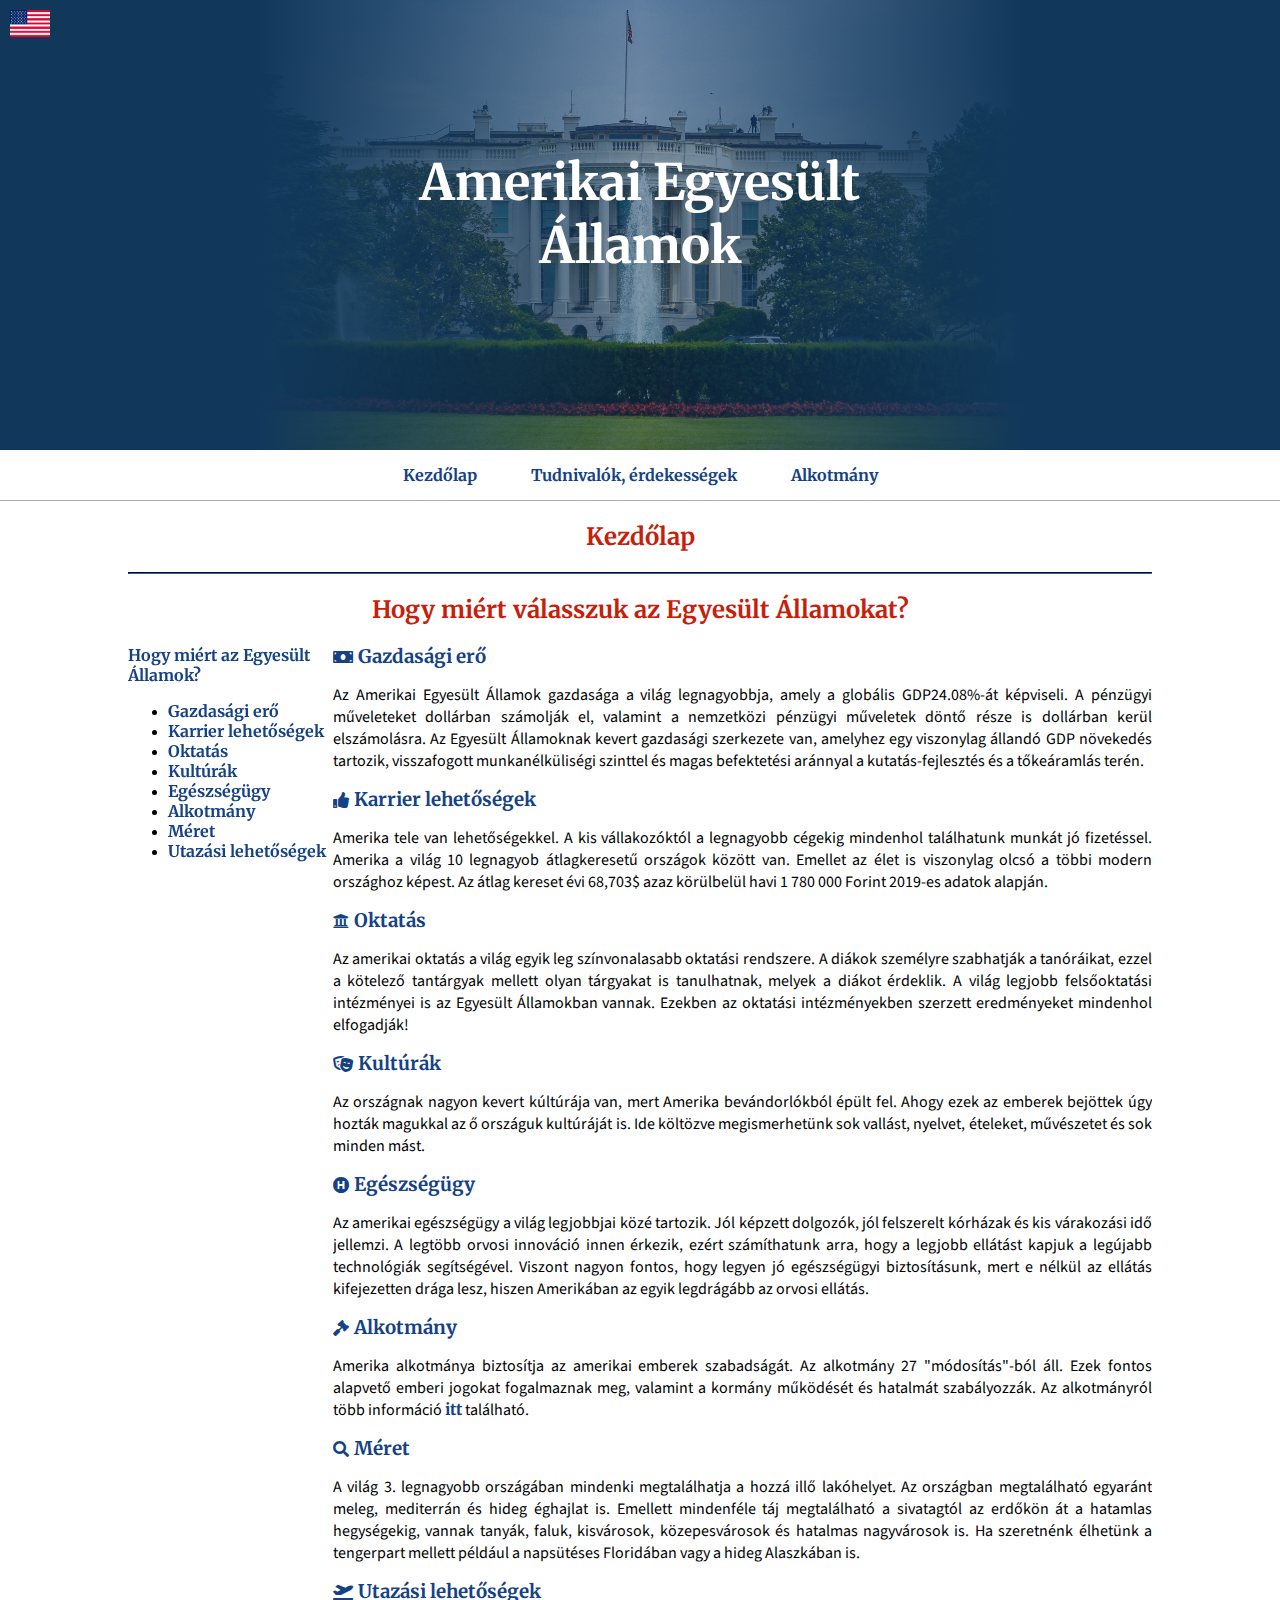
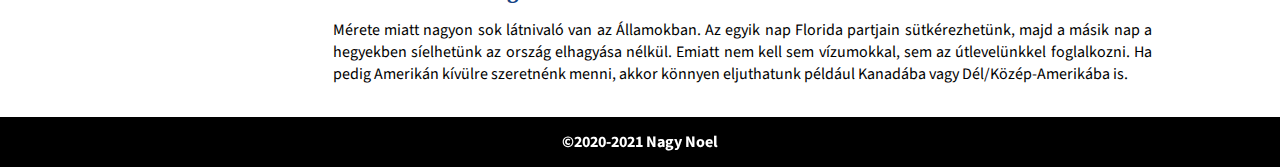
<file: index.html>
<!DOCTYPE html>
<html lang="hu">
<head>
    <meta charset="UTF-8">
    <meta name="viewport" content="width=device-width, initial-scale=1.0">
    <title>USA</title>
    <link rel="stylesheet" href="./fontawesome/css/all.css">
    <link rel="stylesheet" href="style.css">
    <link rel="stylesheet" href="css/home.css">
    <script src="main.js"></script>
</head>
<body>
    <a id="btt" href="#header">&#10240</a>
    <div id="respnav" class="respnav">
        <a href="javascript:void(0)" class="closebtn" onclick="closeNav()">&times;</a>
        <a href="index.html">Kezdőlap</a>
        <a href="erdekessegek.html">Tudnivalók, érdekességek</a>
        <a href="alkotmany.html">Alkotmány</a>
    </div>
    <div id="header" class="header">
        <div class="img_cont">
            <img id="flag" class="flag" src="img/flag.jpg" alt="Amerikai zászló" width="40">
            <img class="header_img" src="img/header.jpg" alt="Fehérház">
            <div class="overlay"></div>
            <h1 class="page_title">Amerikai Egyesült Államok</h1>
        </div>
    </div>
    <span class="openMenu" style="font-size:30px;cursor:pointer" onclick="openNav()">&#9776;</span>
    <nav class="top_nav">
        <ul>
            <li><a href="index.html">Kezdőlap</a></li>
            <li><a href="erdekessegek.html">Tudnivalók, érdekességek</a></li>
            <li><a href="alkotmany.html">Alkotmány</a></li>
        </ul>
    </nav>
    <div class="content">
        <h2>Kezdőlap</h2>
        <hr>
        <h2>Hogy miért válasszuk az Egyesült Államokat?</h2>
        <div class="reasons">
            <div class="sidebar">
                <p>Hogy miért az Egyesült Államok?</p>
                <ul>
                    <li><a href="#gazdasag">Gazdasági erő</a></li>
                    <li><a href="#karrier">Karrier lehetőségek</a></li>
                    <li><a href="#oktatas">Oktatás</a></li>
                    <li><a href="#kulturak">Kultúrák</a></li>
                    <li><a href="#egeszsegugy">Egészségügy</a></li>
                    <li><a href="#alkotmany">Alkotmány</a></li>
                    <li><a href="#meret">Méret</a></li>
                    <li><a href="#utazas">Utazási lehetőségek</a></li>
                </ul>
            </div>
            <div class="why_cont">
                <div class="why_item" id="gazdasag">
                    <div class="why_head">
                        <i class="fas fa-money-bill"></i><h3>Gazdasági erő</h3>
                    </div>
                    <div class="why_content">
                        <p>
                            Az Amerikai Egyesült Államok gazdasága a világ legnagyobbja, amely a globális GDP24.08%-át
                            képviseli. A pénzügyi műveleteket dollárban számolják el, valamint a nemzetközi pénzügyi
                            műveletek döntő része is dollárban kerül elszámolásra. Az Egyesült Államoknak kevert
                            gazdasági szerkezete van, amelyhez egy viszonylag állandó GDP növekedés tartozik,
                            visszafogott munkanélküliségi szinttel és magas befektetési aránnyal a kutatás-fejlesztés
                            és a tőkeáramlás terén.
                        </p>
                    </div>
                </div>
                <div class="why_item" id="karrier">
                    <div class="why_head">
                        <i class="fas fa-thumbs-up"></i><h3>Karrier lehetőségek</h3>
                    </div>
                    <div class="why_content">
                        <p>
                            Amerika tele van lehetőségekkel. A kis vállakozóktól a legnagyobb cégekig mindenhol
                            találhatunk munkát jó fizetéssel. Amerika a világ 10 legnagyob átlagkeresetű
                            országok között van. Emellet az élet is viszonylag olcsó a többi modern országhoz
                            képest. Az átlag kereset évi 68,703$ azaz körülbelül havi 1 780 000 Forint 2019-es adatok
                            alapján.
                        </p>
                    </div>
                </div>
                <div class="why_item" id="oktatas">
                    <div class="why_head">
                        <i class="fas fa-university"></i><h3>Oktatás</h3>
                    </div>
                    <div class="why_content">
                        <p>
                            Az amerikai oktatás a világ egyik leg színvonalasabb oktatási rendszere. A diákok személyre
                            szabhatják a tanóráikat, ezzel a kötelező tantárgyak mellett olyan tárgyakat is tanulhatnak,
                            melyek a diákot érdeklik. A világ legjobb felsőoktatási intézményei is az Egyesült Államokban
                            vannak. Ezekben az oktatási intézményekben szerzett eredményeket mindenhol elfogadják!
                        </p>
                    </div>
                </div>
                <div class="why_item" id="kulturak">
                    <div class="why_head">
                        <i class="fas fa-theater-masks"></i><h3>Kultúrák</h3>
                    </div>
                    <div class="why_content">
                        <p>
                            Az országnak nagyon kevert kúltúrája van, mert Amerika bevándorlókból épült fel. Ahogy ezek
                            az emberek bejöttek úgy hozták magukkal az ő országuk kultúráját is. Ide költözve
                            megismerhetünk sok vallást, nyelvet, ételeket, művészetet és sok minden mást.
                        </p>
                    </div>
                </div>
                <div class="why_item" id="egeszsegugy">
                    <div class="why_head">
                        <i class="fas fa-hospital-symbol"></i><h3>Egészségügy</h3>
                    </div>
                    <div class="why_content">
                        <p>
                            Az amerikai egészségügy a világ legjobbjai közé tartozik. Jól képzett dolgozók, jól felszerelt
                            kórházak és kis várakozási idő jellemzi. A legtöbb orvosi innováció innen érkezik, ezért
                            számíthatunk arra, hogy a legjobb ellátást kapjuk a legújabb technológiák segítségével.
                            Viszont nagyon fontos, hogy legyen jó egészségügyi biztosításunk, mert e nélkül az ellátás
                            kifejezetten drága lesz, hiszen Amerikában az egyik legdrágább az orvosi ellátás.
                        </p>
                    </div>
                </div>
                <div class="why_item" id="alkotmany">
                    <div class="why_head">
                        <i class="fas fa-gavel"></i><h3>Alkotmány</h3>
                    </div>
                    <div class="why_content">
                        <p>
                            Amerika alkotmánya biztosítja az amerikai emberek szabadságát. Az alkotmány 27 
                            "módosítás"-ból áll. Ezek fontos alapvető emberi jogokat fogalmaznak meg, valamint a
                            kormány működését és hatalmát szabályozzák. Az alkotmányról több információ <a href="alkotmany.html">itt</a> található.
                        </p>
                    </div>
                </div>
                <div class="why_item" id="meret">
                    <div class="why_head">
                        <i class="fas fa-search"></i><h3>Méret</h3>
                    </div>
                    <div class="why_content">
                        <p>
                            A világ 3. legnagyobb országában mindenki megtalálhatja a hozzá illő lakóhelyet. Az országban
                            megtalálható egyaránt meleg, mediterrán és hideg éghajlat is. Emellett mindenféle táj
                            megtalálható a sivatagtól az erdőkön át a hatamlas hegységekig, vannak tanyák, faluk,
                            kisvárosok, közepesvárosok és hatalmas nagyvárosok is. Ha szeretnénk élhetünk a tengerpart
                            mellett például a napsütéses Floridában vagy a hideg Alaszkában is.
                        </p>
                    </div>
                </div>
                <div class="why_item" id="utazas">
                    <div class="why_head">
                        <i class="fas fa-plane-departure"></i><h3>Utazási lehetőségek</h3>
                    </div>
                    <div class="why_content">
                        <p>
                            Mérete miatt nagyon sok látnivaló van az Államokban. Az egyik nap Florida partjain
                            sütkérezhetünk, majd a másik nap a hegyekben síelhetünk az ország elhagyása nélkül. Emiatt
                            nem kell sem vízumokkal, sem az útlevelünkkel foglalkozni. Ha pedig Amerikán kívülre
                            szeretnénk menni, akkor könnyen eljuthatunk például Kanadába vagy Dél/Közép-Amerikába is.
                        </p>
                    </div>
                </div>
            </div>
        </div>
    </div>
    <div class="footer">
        <p>&copy;2020-2021 Nagy Noel</p>
    </div>
</body>
</html>
</file>
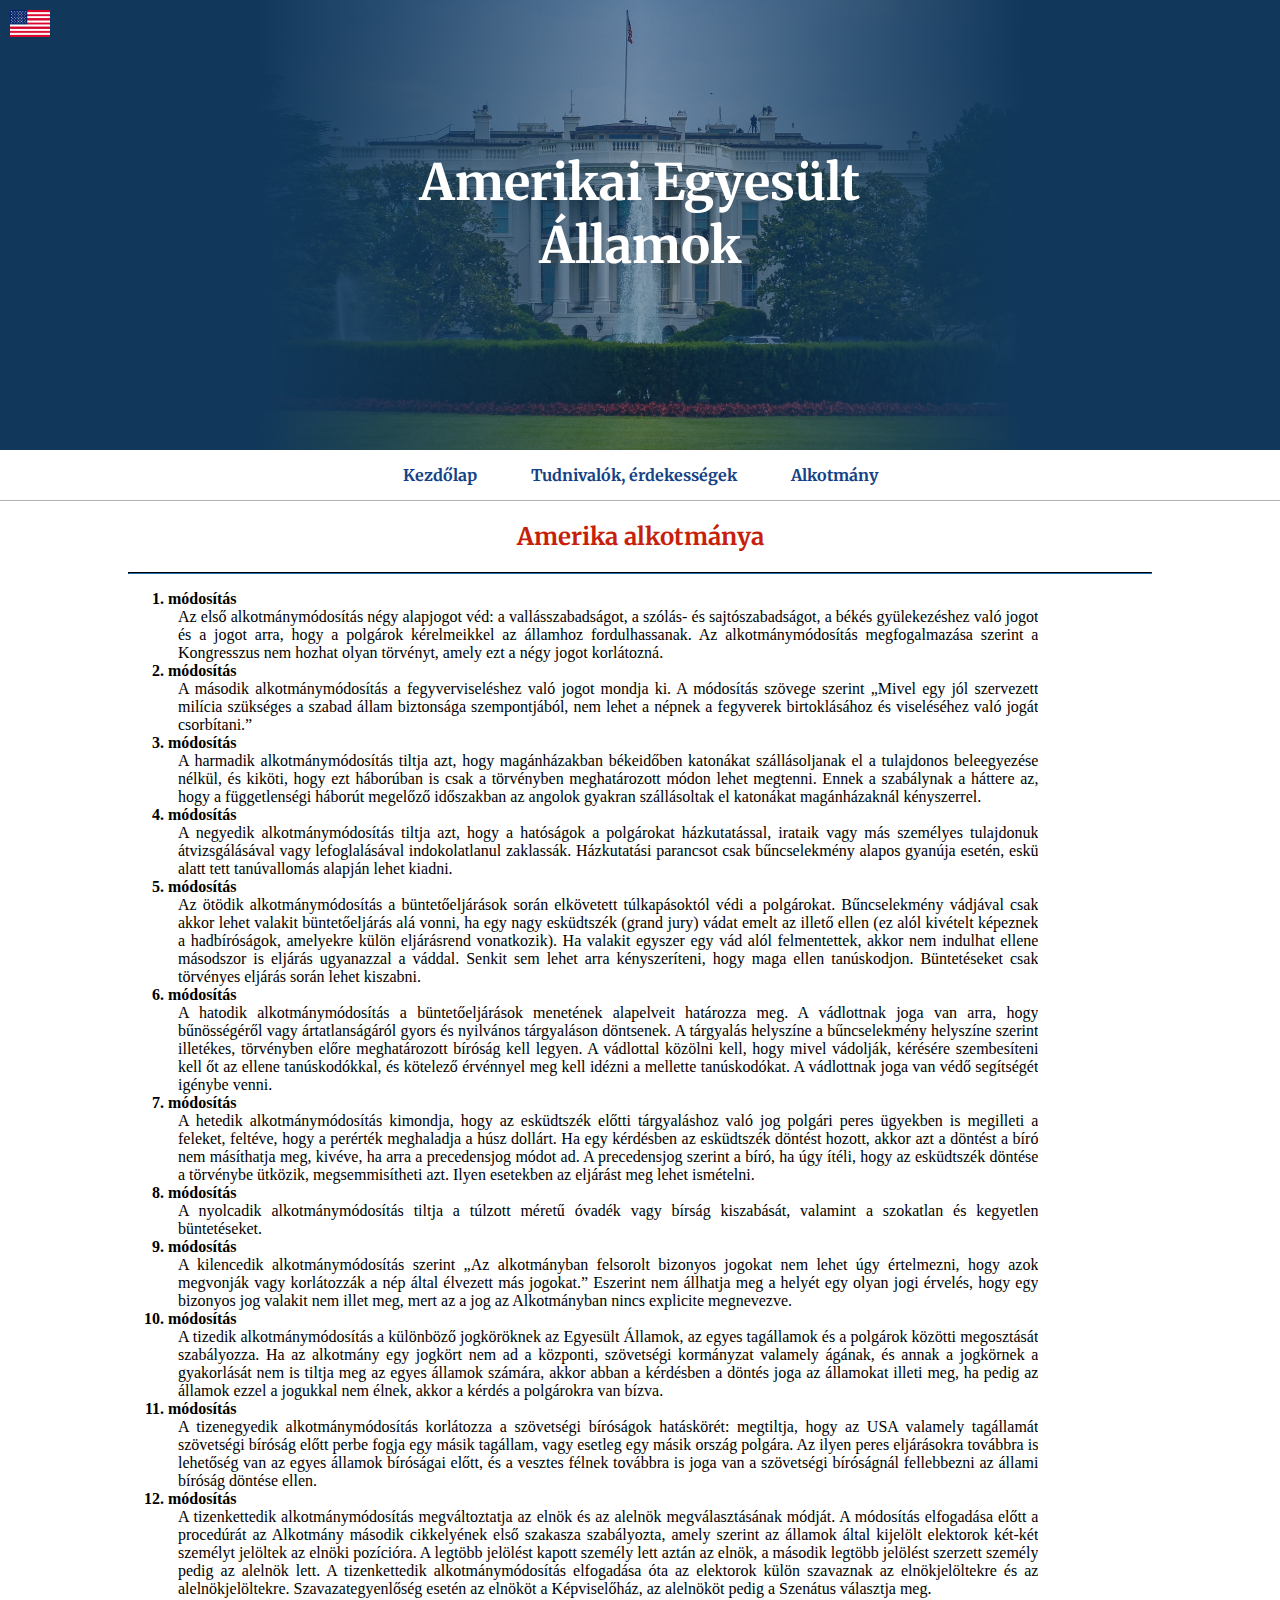
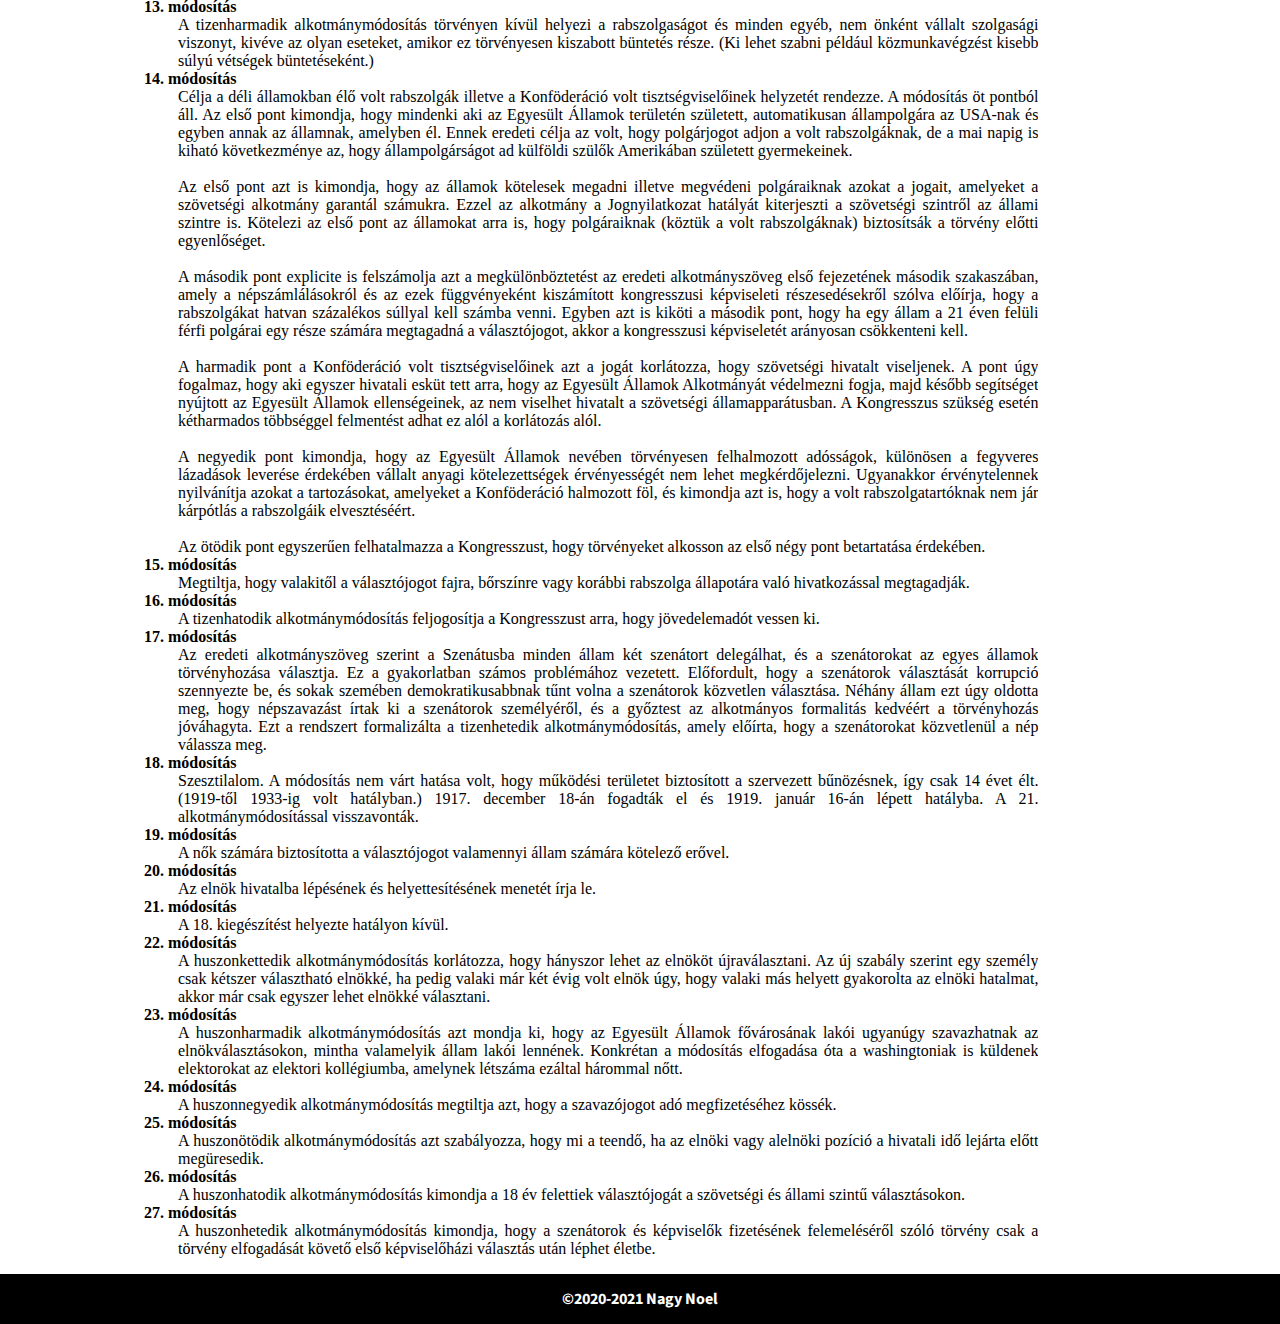
<file: alkotmany.html>
<!DOCTYPE html>
<html lang="hu">
<head>
    <meta charset="UTF-8">
    <meta name="viewport" content="width=device-width, initial-scale=1.0">
    <meta http-equiv="X-UA-Compatible" content="ie=edge">
    <title>Alkotmánya</title>
    <link rel="stylesheet" href="style.css">
    <link rel="stylesheet" href="css/constitution.css">
    <script src="main.js"></script>
</head>
<body>
    <a id="btt" href="#header">&#10240</a>
    <div id="respnav" class="respnav">
        <a href="javascript:void(0)" class="closebtn" onclick="closeNav()">&times;</a>
        <a href="index.html">Kezdőlap</a>
        <a href="erdekessegek.html">Tudnivalók, érdekességek</a>
        <a href="alkotmany.html">Alkotmány</a>
    </div>
    <div id="header" class="header">
        <div class="img_cont">
            <img id="flag" class="flag" src="img/flag.jpg" alt="Amerikai zászló" width="40">
            <img class="header_img" src="img/header.jpg" alt="Fehérház">
            <div class="overlay"></div>
            <h1 class="page_title">Amerikai Egyesült Államok</h1>
        </div>
    </div>
    <span class="openMenu" style="font-size:30px;cursor:pointer" onclick="openNav()">&#9776;</span>
    <nav class="top_nav">
        <ul>
            <li><a href="index.html">Kezdőlap</a></li>
            <li><a href="erdekessegek.html">Tudnivalók, érdekességek</a></li>
            <li><a href="alkotmany.html">Alkotmány</a></li>
        </ul>
    </nav>
    <div class="content">
        <h2>Amerika alkotmánya</h2>
        <hr>
        <div class="const_wrapper">
            <div class="sidebar">
                <p>Alkotmány</p>
                <ul>
                    <li><a href="#const_1">1. módosítás</a></li>
                    <li><a href="#const_2">2. módosítás</a></li>
                    <li><a href="#const_3">3. módosítás</a></li>
                    <li><a href="#const_4">4. módosítás</a></li>
                    <li><a href="#const_5">5. módosítás</a></li>
                    <li><a href="#const_6">6. módosítás</a></li>
                    <li><a href="#const_7">7. módosítás</a></li>
                    <li><a href="#const_8">8. módosítás</a></li>
                    <li><a href="#const_9">9. módosítás</a></li>
                    <li><a href="#const_10">10. módosítás</a></li>
                    <li><a href="#const_11">11. módosítás</a></li>
                    <li><a href="#const_12">12. módosítás</a></li>
                    <li><a href="#const_13">13. módosítás</a></li>
                    <li><a href="#const_14">14. módosítás</a></li>
                    <li><a href="#const_15">15. módosítás</a></li>
                    <li><a href="#const_16">16. módosítás</a></li>
                    <li><a href="#const_17">17. módosítás</a></li>
                    <li><a href="#const_18">18. módosítás</a></li>
                    <li><a href="#const_19">19. módosítás</a></li>
                    <li><a href="#const_20">20. módosítás</a></li>
                    <li><a href="#const_21">21. módosítás</a></li>
                    <li><a href="#const_22">22. módosítás</a></li>
                    <li><a href="#const_23">23. módosítás</a></li>
                    <li><a href="#const_24">24. módosítás</a></li>
                    <li><a href="#const_25">25. módosítás</a></li>
                    <li><a href="#const_26">26. módosítás</a></li>
                    <li><a href="#const_27">27. módosítás</a></li>
                </ul>
            </div>
            <ol>
                <li id="const_1"> módosítás</li>
                <dd>Az első alkotmánymódosítás négy alapjogot véd: a vallásszabadságot, a szólás- és sajtószabadságot, a békés gyülekezéshez való jogot és a jogot arra, hogy a polgárok kérelmeikkel az államhoz fordulhassanak. Az alkotmánymódosítás megfogalmazása szerint a Kongresszus nem hozhat olyan törvényt, amely ezt a négy jogot korlátozná.</dd>
                <li id="const_2"> módosítás</li>
                <dd>A második alkotmánymódosítás a fegyverviseléshez való jogot mondja ki. A módosítás szövege szerint „Mivel egy jól szervezett milícia szükséges a szabad állam biztonsága szempontjából, nem lehet a népnek a fegyverek birtoklásához és viseléséhez való jogát csorbítani.”</dd>
                <li id="const_3"> módosítás</li>
                <dd>A harmadik alkotmánymódosítás tiltja azt, hogy magánházakban békeidőben katonákat szállásoljanak el a tulajdonos beleegyezése nélkül, és kiköti, hogy ezt háborúban is csak a törvényben meghatározott módon lehet megtenni. Ennek a szabálynak a háttere az, hogy a függetlenségi háborút megelőző időszakban az angolok gyakran szállásoltak el katonákat magánházaknál kényszerrel.</dd>
                <li id="const_4"> módosítás</li>
                <dd>A negyedik alkotmánymódosítás tiltja azt, hogy a hatóságok a polgárokat házkutatással, irataik vagy más személyes tulajdonuk átvizsgálásával vagy lefoglalásával indokolatlanul zaklassák. Házkutatási parancsot csak bűncselekmény alapos gyanúja esetén, eskü alatt tett tanúvallomás alapján lehet kiadni.</dd>
                <li id="const_5"> módosítás</li>
                <dd>Az ötödik alkotmánymódosítás a büntetőeljárások során elkövetett túlkapásoktól védi a polgárokat. Bűncselekmény vádjával csak akkor lehet valakit büntetőeljárás alá vonni, ha egy nagy esküdtszék (grand jury) vádat emelt az illető ellen (ez alól kivételt képeznek a hadbíróságok, amelyekre külön eljárásrend vonatkozik). Ha valakit egyszer egy vád alól felmentettek, akkor nem indulhat ellene másodszor is eljárás ugyanazzal a váddal. Senkit sem lehet arra kényszeríteni, hogy maga ellen tanúskodjon. Büntetéseket csak törvényes eljárás során lehet kiszabni.</dd>
                <li id="const_6"> módosítás</li>
                <dd>A hatodik alkotmánymódosítás a büntetőeljárások menetének alapelveit határozza meg. A vádlottnak joga van arra, hogy bűnösségéről vagy ártatlanságáról gyors és nyilvános tárgyaláson döntsenek. A tárgyalás helyszíne a bűncselekmény helyszíne szerint illetékes, törvényben előre meghatározott bíróság kell legyen. A vádlottal közölni kell, hogy mivel vádolják, kérésére szembesíteni kell őt az ellene tanúskodókkal, és kötelező érvénnyel meg kell idézni a mellette tanúskodókat. A vádlottnak joga van védő segítségét igénybe venni.</dd>
                <li id="const_7"> módosítás</li>
                <dd>A hetedik alkotmánymódosítás kimondja, hogy az esküdtszék előtti tárgyaláshoz való jog polgári peres ügyekben is megilleti a feleket, feltéve, hogy a perérték meghaladja a húsz dollárt. Ha egy kérdésben az esküdtszék döntést hozott, akkor azt a döntést a bíró nem másíthatja meg, kivéve, ha arra a precedensjog módot ad. A precedensjog szerint a bíró, ha úgy ítéli, hogy az esküdtszék döntése a törvénybe ütközik, megsemmisítheti azt. Ilyen esetekben az eljárást meg lehet ismételni.</dd>
                <li id="const_8"> módosítás</li>
                <dd>A nyolcadik alkotmánymódosítás tiltja a túlzott méretű óvadék vagy bírság kiszabását, valamint a szokatlan és kegyetlen büntetéseket.</dd>
                <li id="const_9"> módosítás</li>
                <dd>A kilencedik alkotmánymódosítás szerint „Az alkotmányban felsorolt bizonyos jogokat nem lehet úgy értelmezni, hogy azok megvonják vagy korlátozzák a nép által élvezett más jogokat.” Eszerint nem állhatja meg a helyét egy olyan jogi érvelés, hogy egy bizonyos jog valakit nem illet meg, mert az a jog az Alkotmányban nincs explicite megnevezve.</dd>
                <li id="const_10"> módosítás</li>
                <dd>A tizedik alkotmánymódosítás a különböző jogköröknek az Egyesült Államok, az egyes tagállamok és a polgárok közötti megosztását szabályozza. Ha az alkotmány egy jogkört nem ad a központi, szövetségi kormányzat valamely ágának, és annak a jogkörnek a gyakorlását nem is tiltja meg az egyes államok számára, akkor abban a kérdésben a döntés joga az államokat illeti meg, ha pedig az államok ezzel a jogukkal nem élnek, akkor a kérdés a polgárokra van bízva.</dd>
                <li id="const_11"> módosítás</li>
                <dd>A tizenegyedik alkotmánymódosítás korlátozza a szövetségi bíróságok hatáskörét: megtiltja, hogy az USA valamely tagállamát szövetségi bíróság előtt perbe fogja egy másik tagállam, vagy esetleg egy másik ország polgára. Az ilyen peres eljárásokra továbbra is lehetőség van az egyes államok bíróságai előtt, és a vesztes félnek továbbra is joga van a szövetségi bíróságnál fellebbezni az állami bíróság döntése ellen.</dd>
                <li id="const_12"> módosítás</li>
                <dd>A tizenkettedik alkotmánymódosítás megváltoztatja az elnök és az alelnök megválasztásának módját. A módosítás elfogadása előtt a procedúrát az Alkotmány második cikkelyének első szakasza szabályozta, amely szerint az államok által kijelölt elektorok két-két személyt jelöltek az elnöki pozícióra. A legtöbb jelölést kapott személy lett aztán az elnök, a második legtöbb jelölést szerzett személy pedig az alelnök lett. A tizenkettedik alkotmánymódosítás elfogadása óta az elektorok külön szavaznak az elnökjelöltekre és az alelnökjelöltekre. Szavazategyenlőség esetén az elnököt a Képviselőház, az alelnököt pedig a Szenátus választja meg.</dd>
                <li id="const_13"> módosítás</li>
                <dd>A tizenharmadik alkotmánymódosítás törvényen kívül helyezi a rabszolgaságot és minden egyéb, nem önként vállalt szolgasági viszonyt, kivéve az olyan eseteket, amikor ez törvényesen kiszabott büntetés része. (Ki lehet szabni például közmunkavégzést kisebb súlyú vétségek büntetéseként.)</dd>
                <li id="const_14"> módosítás</li>
                <dd>Célja a déli államokban élő volt rabszolgák illetve a Konföderáció volt tisztségviselőinek helyzetét rendezze. A módosítás öt pontból áll. Az első pont kimondja, hogy mindenki aki az Egyesült Államok területén született, automatikusan állampolgára az USA-nak és egyben annak az államnak, amelyben él. Ennek eredeti célja az volt, hogy polgárjogot adjon a volt rabszolgáknak, de a mai napig is kiható következménye az, hogy állampolgárságot ad külföldi szülők Amerikában született gyermekeinek. <br/><br/>Az első pont azt is kimondja, hogy az államok kötelesek megadni illetve megvédeni polgáraiknak azokat a jogait, amelyeket a szövetségi alkotmány garantál számukra. Ezzel az alkotmány a Jognyilatkozat hatályát kiterjeszti a szövetségi szintről az állami szintre is. Kötelezi az első pont az államokat arra is, hogy polgáraiknak (köztük a volt rabszolgáknak) biztosítsák a törvény előtti egyenlőséget.<br/><br/> A második pont explicite is felszámolja azt a megkülönböztetést az eredeti alkotmányszöveg első fejezetének második szakaszában, amely a népszámlálásokról és az ezek függvényeként kiszámított kongresszusi képviseleti részesedésekről szólva előírja, hogy a rabszolgákat hatvan százalékos súllyal kell számba venni. Egyben azt is kiköti a második pont, hogy ha egy állam a 21 éven felüli férfi polgárai egy része számára megtagadná a választójogot, akkor a kongresszusi képviseletét arányosan csökkenteni kell.<br/><br/>A harmadik pont a Konföderáció volt tisztségviselőinek azt a jogát korlátozza, hogy szövetségi hivatalt viseljenek. A pont úgy fogalmaz, hogy aki egyszer hivatali esküt tett arra, hogy az Egyesült Államok Alkotmányát védelmezni fogja, majd később segítséget nyújtott az Egyesült Államok ellenségeinek, az nem viselhet hivatalt a szövetségi államapparátusban. A Kongresszus szükség esetén kétharmados többséggel felmentést adhat ez alól a korlátozás alól.<br/><br/>A negyedik pont kimondja, hogy az Egyesült Államok nevében törvényesen felhalmozott adósságok, különösen a fegyveres lázadások leverése érdekében vállalt anyagi kötelezettségek érvényességét nem lehet megkérdőjelezni. Ugyanakkor érvénytelennek nyilvánítja azokat a tartozásokat, amelyeket a Konföderáció halmozott föl, és kimondja azt is, hogy a volt rabszolgatartóknak nem jár kárpótlás a rabszolgáik elvesztéséért.<br/><br/>Az ötödik pont egyszerűen felhatalmazza a Kongresszust, hogy törvényeket alkosson az első négy pont betartatása érdekében.</dd>
                <li id="const_15"> módosítás</li>
                <dd>Megtiltja, hogy valakitől a választójogot fajra, bőrszínre vagy korábbi rabszolga állapotára való hivatkozással megtagadják.</dd>
                <li id="const_16"> módosítás</li>
                <dd>A tizenhatodik alkotmánymódosítás feljogosítja a Kongresszust arra, hogy jövedelemadót vessen ki.</dd>
                <li id="const_17"> módosítás</li>
                <dd>Az eredeti alkotmányszöveg szerint a Szenátusba minden állam két szenátort delegálhat, és a szenátorokat az egyes államok törvényhozása választja. Ez a gyakorlatban számos problémához vezetett. Előfordult, hogy a szenátorok választását korrupció szennyezte be, és sokak szemében demokratikusabbnak tűnt volna a szenátorok közvetlen választása. Néhány állam ezt úgy oldotta meg, hogy népszavazást írtak ki a szenátorok személyéről, és a győztest az alkotmányos formalitás kedvéért a törvényhozás jóváhagyta. Ezt a rendszert formalizálta a tizenhetedik alkotmánymódosítás, amely előírta, hogy a szenátorokat közvetlenül a nép válassza meg.</dd>
                <li id="const_18"> módosítás</li>
                <dd>Szesztilalom. A módosítás nem várt hatása volt, hogy működési területet biztosított a szervezett bűnözésnek, így csak 14 évet élt. (1919-től 1933-ig volt hatályban.) 1917. december 18-án fogadták el és 1919. január 16-án lépett hatályba. A 21. alkotmánymódosítással visszavonták.</dd>
                <li id="const_19"> módosítás</li>
                <dd>A nők számára biztosította a választójogot valamennyi állam számára kötelező erővel.</dd>
                <li id="const_20"> módosítás</li>
                <dd>Az elnök hivatalba lépésének és helyettesítésének menetét írja le.</dd>
                <li id="const_21"> módosítás</li>
                <dd>A 18. kiegészítést helyezte hatályon kívül.</dd>
                <li id="const_22"> módosítás</li>
                <dd>A huszonkettedik alkotmánymódosítás korlátozza, hogy hányszor lehet az elnököt újraválasztani. Az új szabály szerint egy személy csak kétszer választható elnökké, ha pedig valaki már két évig volt elnök úgy, hogy valaki más helyett gyakorolta az elnöki hatalmat, akkor már csak egyszer lehet elnökké választani.</dd>
                <li id="const_23"> módosítás</li>
                <dd>A huszonharmadik alkotmánymódosítás azt mondja ki, hogy az Egyesült Államok fővárosának lakói ugyanúgy szavazhatnak az elnökválasztásokon, mintha valamelyik állam lakói lennének. Konkrétan a módosítás elfogadása óta a washingtoniak is küldenek elektorokat az elektori kollégiumba, amelynek létszáma ezáltal hárommal nőtt.</dd>
                <li id="const_24"> módosítás</li>
                <dd>A huszonnegyedik alkotmánymódosítás megtiltja azt, hogy a szavazójogot adó megfizetéséhez kössék.</dd>
                <li id="const_25"> módosítás</li>
                <dd>A huszonötödik alkotmánymódosítás azt szabályozza, hogy mi a teendő, ha az elnöki vagy alelnöki pozíció a hivatali idő lejárta előtt megüresedik.</dd>
                <li id="const_26"> módosítás</li>
                <dd>A huszonhatodik alkotmánymódosítás kimondja a 18 év felettiek választójogát a szövetségi és állami szintű választásokon.</dd>
                <li id="const_27"> módosítás</li>
                <dd>A huszonhetedik alkotmánymódosítás kimondja, hogy a szenátorok és képviselők fizetésének felemeléséről szóló törvény csak a törvény elfogadását követő első képviselőházi választás után léphet életbe.</dd>
            </ol>
        </div>
    </div>
    <div class="footer">
        <p>&copy;2020-2021 Nagy Noel</p>
    </div>
</body>
</html>
</file>
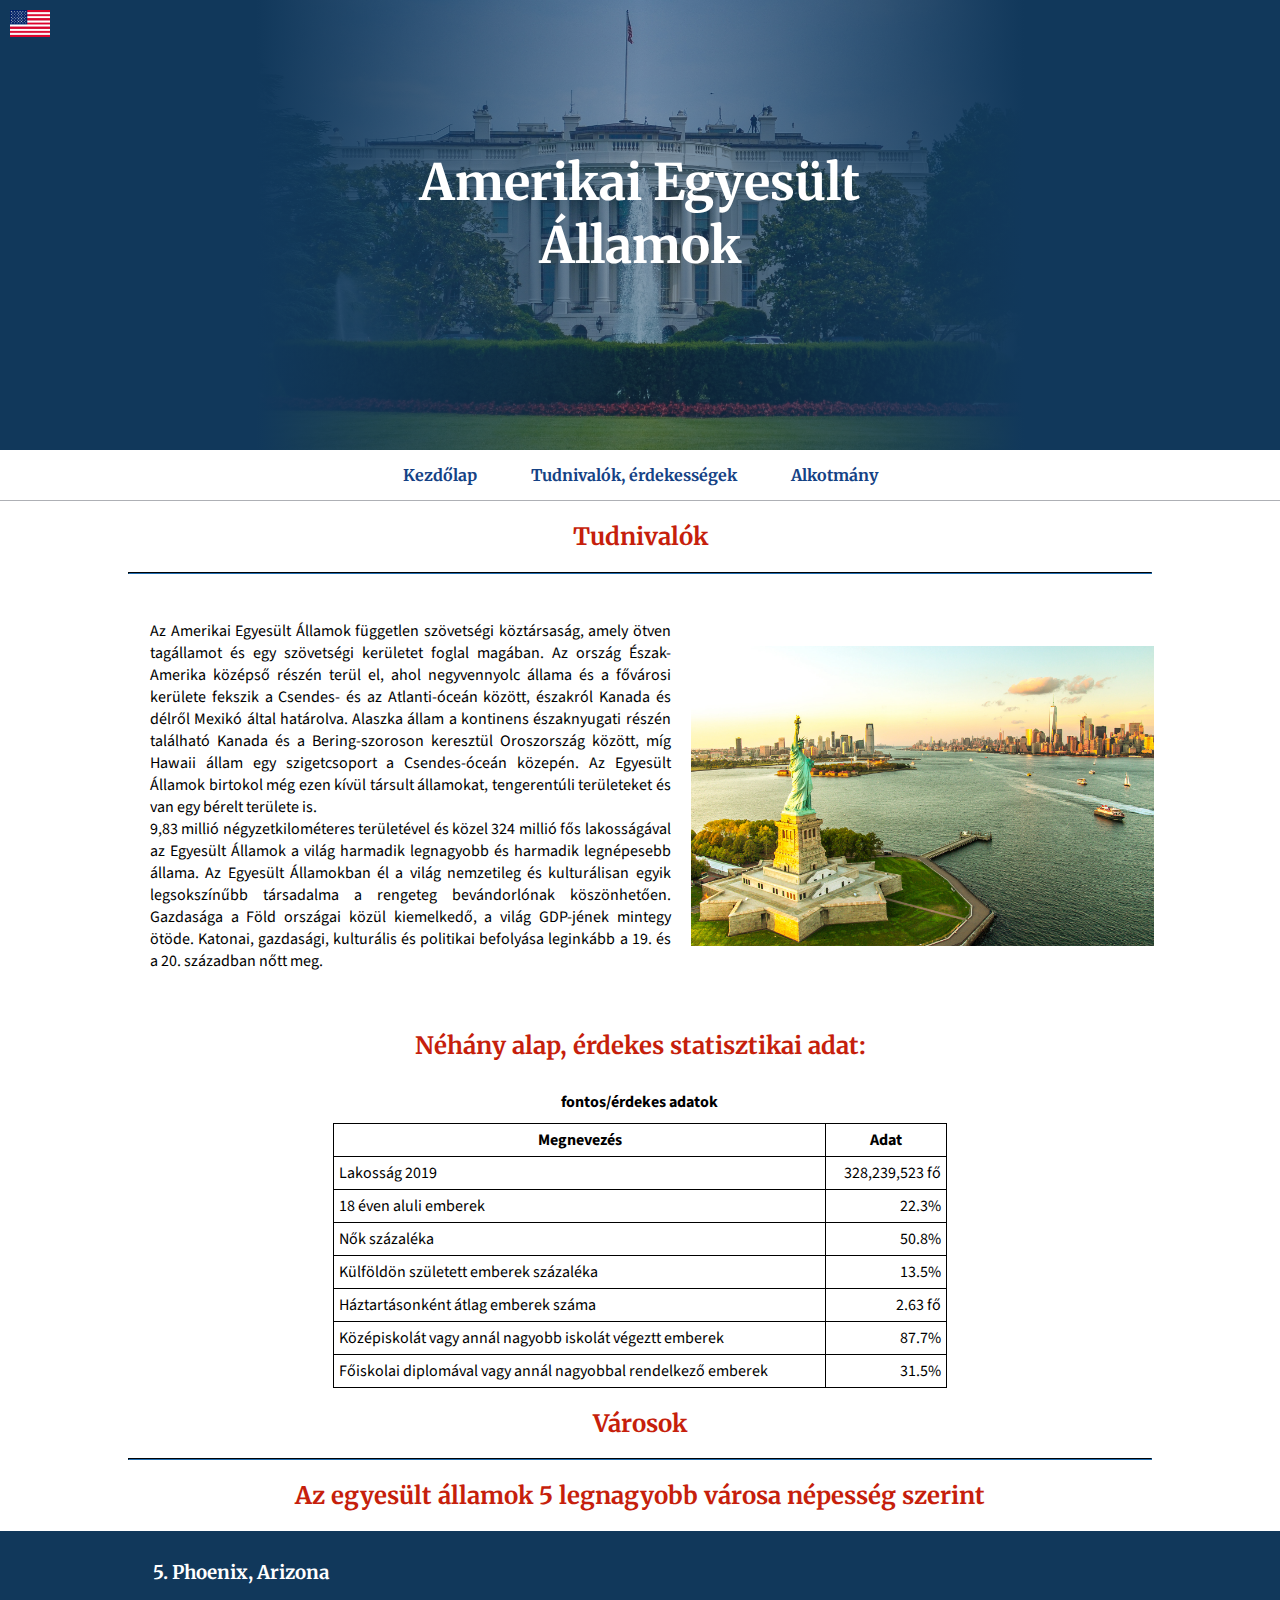
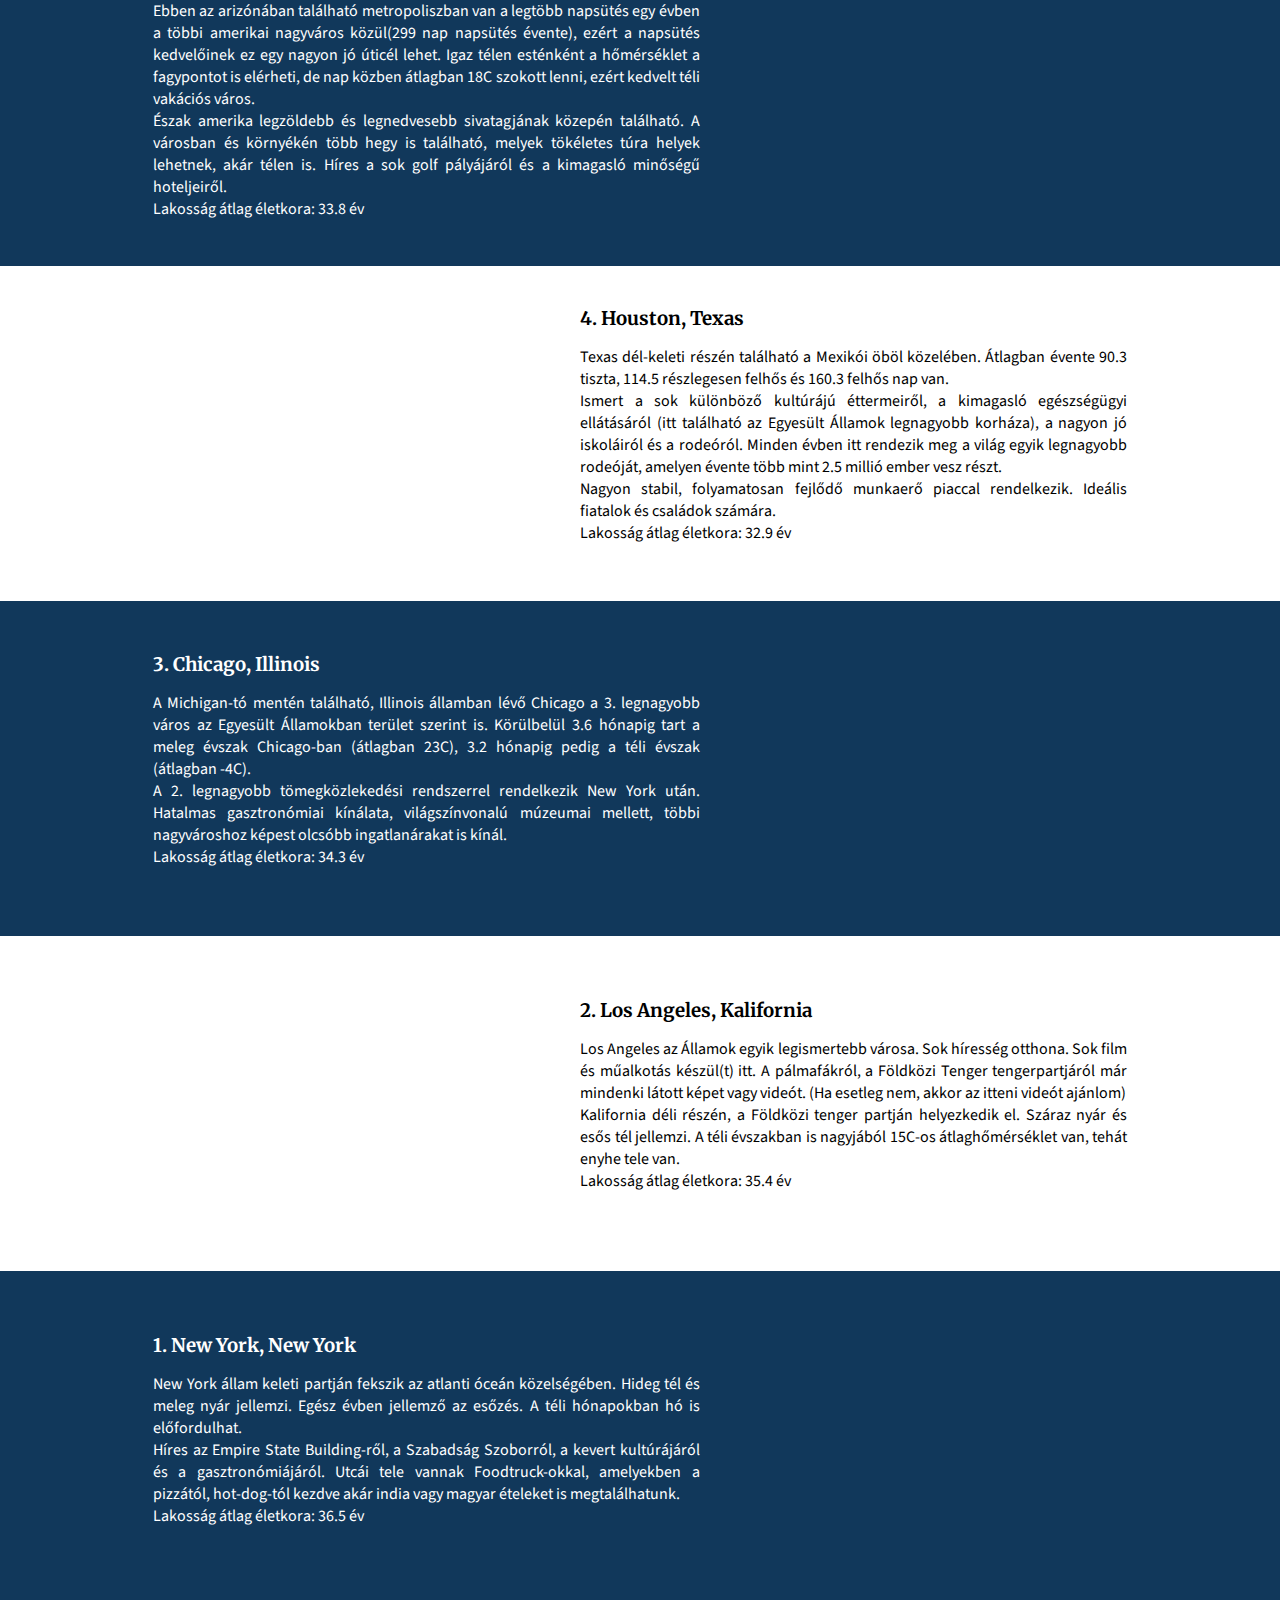
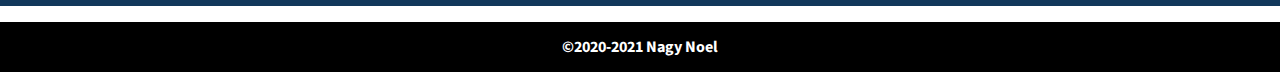
<file: erdekessegek.html>
<!DOCTYPE html>
<html lang="hu">
<head>
    <meta charset="UTF-8">
    <meta name="viewport" content="width=device-width, initial-scale=1.0">
    <title>Tudnivalók, érdekességek</title>
    <link rel="stylesheet" href="style.css">
    <link rel="stylesheet" href="css/facts.css">
    <script src="main.js"></script>
</head>
<body>
    <a id="btt" href="#header">&#10240</a>
    <div id="respnav" class="respnav">
        <a href="javascript:void(0)" class="closebtn" onclick="closeNav()">&times;</a>
        <a href="index.html">Kezdőlap</a>
        <a href="erdekessegek.html">Tudnivalók, érdekességek</a>
        <a href="alkotmany.html">Alkotmány</a>
    </div>
    <div id="header" class="header">
        <div class="img_cont">
            <img id="flag" class="flag" src="img/flag.jpg" alt="Amerikai zászló" width="40">
            <img class="header_img" src="img/header.jpg" alt="Fehérház">
            <div class="overlay"></div>
            <h1 class="page_title">Amerikai Egyesült Államok</h1>
        </div>
    </div>
    <span class="openMenu" style="font-size:30px;cursor:pointer" onclick="openNav()">&#9776;</span>
    <nav class="top_nav">
        <ul>
            <li><a href="index.html">Kezdőlap</a></li>
            <li><a href="erdekessegek.html">Tudnivalók, érdekességek</a></li>
            <li><a href="alkotmany.html">Alkotmány</a></li>
        </ul>
    </nav>
    <div class="content">
        <h2>Tudnivalók</h2>
        <hr>
        <div class="trimgl">
            <p>Az Amerikai Egyesült Államok független szövetségi köztársaság, amely ötven tagállamot és egy szövetségi kerületet foglal magában. Az ország Észak-Amerika középső részén terül el, ahol negyvennyolc állama és a fővárosi kerülete fekszik a Csendes- és az Atlanti-óceán között, északról Kanada és délről Mexikó által határolva. Alaszka állam a kontinens északnyugati részén található Kanada és a Bering-szoroson keresztül Oroszország között, míg Hawaii állam egy szigetcsoport a Csendes-óceán közepén. Az Egyesült Államok birtokol még ezen kívül társult államokat, tengerentúli területeket és van egy bérelt területe is.
                <br/>9,83 millió négyzetkilométeres területével és közel 324 millió fős lakosságával az Egyesült Államok a világ harmadik legnagyobb és harmadik legnépesebb állama. Az Egyesült Államokban él a világ nemzetileg és kulturálisan egyik legsokszínűbb társadalma a rengeteg bevándorlónak köszönhetően. Gazdasága a Föld országai közül kiemelkedő, a világ GDP-jének mintegy ötöde.
                Katonai, gazdasági, kulturális és politikai befolyása leginkább a 19. és a 20. században nőtt meg.</p>
            <img src="img/facts_page/statue_liberty.jpg" alt="New York-i szabadságszobor">
        </div>
        <h2>Néhány alap, érdekes statisztikai adat:</h2>
        <table>
            <caption>fontos/érdekes adatok</caption>
            <tr>
                <th>Megnevezés</th>
                <th>Adat</th>
            </tr>
            <tr>
                <td>Lakosság 2019</td>
                <td>328,239,523 fő</td>
            </tr>
            <tr>
                <td>18 éven aluli emberek</td>
                <td>22.3%</td>
            </tr>
            <tr>
                <td>Nők százaléka</td>
                <td>50.8%</td>
            </tr>
            <tr>
                <td>Külföldön született emberek százaléka</td>
                <td>13.5%</td>
            </tr>
            <tr>
                <td>Háztartásonként átlag emberek száma</td>
                <td>2.63 fő</td>
            </tr>
            <tr>
                <td>Középiskolát vagy annál nagyobb iskolát végeztt emberek</td>
                <td>87.7%</td>
            </tr>
            <tr>
                <td>Főiskolai diplomával vagy annál nagyobbal rendelkező emberek</td>
                <td>31.5%</td>
            </tr>
        </table>
        <h2>Városok</h2>
        <hr>
        <h2>Az egyesült államok 5 legnagyobb városa népesség szerint</h2>
    </div>
    <div class="cities">
        <div class="city city-right">
            <div>
                <h3>5. Phoenix, Arizona</h3>
                <p>
                    Ebben az arizónában található metropoliszban van a legtöbb napsütés egy évben a többi amerikai nagyváros közül(299 nap napsütés évente), ezért a napsütés kedvelőinek ez egy nagyon jó úticél lehet. Igaz télen esténként a hőmérséklet a fagypontot is elérheti, de nap közben átlagban 18C szokott lenni, ezért kedvelt téli vakációs város.
                    <br/>Észak amerika legzöldebb és legnedvesebb sivatagjának közepén található. A városban és környékén több hegy is található, melyek tökéletes túra helyek lehetnek, akár télen is. Híres a sok golf pályájáról és a kimagasló minőségű hoteljeiről.
                    <br/>Lakosság átlag életkora: 33.8 év
                </p>
            </div>
            <iframe width="560" height="315" src="https://www.youtube.com/embed/WWw6ym1Wpgs" frameborder="0" allow="accelerometer; autoplay; clipboard-write; encrypted-media; gyroscope; picture-in-picture" allowfullscreen></iframe>
        </div>
        <div class="city city-left">
            <iframe width="560" height="315" src="https://www.youtube.com/embed/t8F9JDsdZDM" frameborder="0" allow="accelerometer; autoplay; clipboard-write; encrypted-media; gyroscope; picture-in-picture" allowfullscreen></iframe>
            <div>
                <h3>4. Houston, Texas</h3>
                <p>
                    Texas dél-keleti részén található a Mexikói öböl közelében. Átlagban évente 90.3 tiszta, 114.5 részlegesen felhős és 160.3 felhős nap van.
                    <br/>Ismert a sok különböző kultúrájú éttermeiről, a kimagasló egészségügyi ellátásáról (itt található az Egyesült Államok legnagyobb korháza), a nagyon jó iskoláiról és a rodeóról. Minden évben itt rendezik meg a világ egyik legnagyobb rodeóját, amelyen évente több mint 2.5 millió ember vesz részt.
                    <br/>Nagyon stabil, folyamatosan fejlődő munkaerő piaccal rendelkezik. Ideális fiatalok és családok számára.
                    <br/>Lakosság átlag életkora: 32.9 év
                </p>
            </div>
        </div>
        <div class="city city-right">
            <div>
                <h3>3. Chicago, Illinois</h3>
                <p>
                    A Michigan-tó mentén található, Illinois államban lévő Chicago a 3. legnagyobb város az Egyesült Államokban terület szerint is. Körülbelül 3.6 hónapig tart a meleg évszak Chicago-ban (átlagban 23C), 3.2 hónapig pedig a téli évszak (átlagban -4C).
                    <br/>A 2. legnagyobb tömegközlekedési rendszerrel rendelkezik New York után. Hatalmas gasztronómiai kínálata, világszínvonalú múzeumai mellett, többi nagyvároshoz képest olcsóbb ingatlanárakat is kínál.
                    <br/>Lakosság átlag életkora: 34.3 év
                </p>
            </div>
            <iframe width="560" height="315" src="https://www.youtube.com/embed/bMJ7KwqiO8c" frameborder="0" allow="accelerometer; autoplay; clipboard-write; encrypted-media; gyroscope; picture-in-picture" allowfullscreen></iframe>
        </div>
        <div class="city city-left">
            <iframe width="560" height="315" src="https://www.youtube.com/embed/VOM__NZAFQM" frameborder="0" allow="accelerometer; autoplay; clipboard-write; encrypted-media; gyroscope; picture-in-picture" allowfullscreen></iframe>
            <div>
                <h3>2. Los Angeles, Kalifornia</h3>
                <p>
                    Los Angeles az Államok egyik legismertebb városa. Sok híresség otthona. Sok film és műalkotás készül(t) itt. A pálmafákról, a Földközi Tenger tengerpartjáról már mindenki látott képet vagy videót. (Ha esetleg nem, akkor az itteni videót ajánlom)
                    <br/>Kalifornia déli részén, a Földközi tenger partján helyezkedik el. Száraz nyár és esős tél jellemzi. A téli évszakban is nagyjából 15C-os átlaghőmérséklet van, tehát enyhe tele van.
                    <br/>Lakosság átlag életkora: 35.4 év
                </p>
            </div>
        </div>
        <div class="city city-right">
            <div>
                <h3>1. New York, New York</h3>
                <p>
                    New York állam keleti partján fekszik az atlanti óceán közelségében. Hideg tél és meleg nyár jellemzi. Egész évben jellemző az esőzés. A téli hónapokban hó is előfordulhat.
                    <br/>Híres az Empire State Building-ről, a Szabadság Szoborról, a kevert kultúrájáról és a gasztronómiájáról. Utcái tele vannak Foodtruck-okkal, amelyekben a pizzától, hot-dog-tól kezdve akár india vagy magyar ételeket is megtalálhatunk.
                    <br/>Lakosság átlag életkora: 36.5 év
                </p>
            </div>
            <iframe width="560" height="315" src="https://www.youtube.com/embed/TmDKbUrSYxQ" frameborder="0" allow="accelerometer; autoplay; clipboard-write; encrypted-media; gyroscope; picture-in-picture" allowfullscreen></iframe>
        </div>
    </div>
    <div class="cities-resp">
        <div class="city city-right">
            <div>
                <h3>5. Phoenix, Arizona</h3>
                <p>
                    Ebben az arizónában található metropoliszban van a legtöbb napsütés egy évben a többi amerikai nagyváros közül(299 nap napsütés évente), ezért a napsütés kedvelőinek ez egy nagyon jó úticél lehet. Igaz télen esténként a hőmérséklet a fagypontot is elérheti, de nap közben átlagban 18C szokott lenni, ezért kedvelt téli vakációs város.
                    <br/>Észak amerika legzöldebb és legnedvesebb sivatagjának közepén található. A városban és környékén több hegy is található, melyek tökéletes túra helyek lehetnek, akár télen is. Híres a sok golf pályájáról és a kimagasló minőségű hoteljeiről.
                    <br/>Lakosság átlag életkora: 33.8 év
                </p>
            </div>
            <img src="img/facts_page/phoenix.jpg" alt="kép Phoenix városáról">
        </div>
        <div class="city city-left">
            <div>
                <h3>4. Houston, Texas</h3>
                <p>
                    Texas dél-keleti részén található a Mexikói öböl közelében. Átlagban évente 90.3 tiszta, 114.5 részlegesen felhős és 160.3 felhős nap van.
                    <br/>Ismert a sok különböző kultúrájú éttermeiről, a kimagasló egészségügyi ellátásáról (itt található az Egyesült Államok legnagyobb korháza), a nagyon jó iskoláiról és a rodeóról. Minden évben itt rendezik meg a világ egyik legnagyobb rodeóját, amelyen évente több mint 2.5 millió ember vesz részt.
                    <br/>Nagyon stabil, folyamatosan fejlődő munkaerő piaccal rendelkezik. Ideális fiatalok és családok számára.
                    <br/>Lakosság átlag életkora: 32.9 év
                </p>
            </div>
            <img src="img/facts_page/houston.jpg" alt="kép Houston városáról">
        </div>
        <div class="city city-right">
            <div>
                <h3>3. Chicago, Illinois</h3>
                <p>
                    A Michigan-tó mentén található, Illinois államban lévő Chicago a 3. legnagyobb város az Egyesült Államokban terület szerint is. Körülbelül 3.6 hónapig tart a meleg évszak Chicago-ban (átlagban 23C), 3.2 hónapig pedig a téli évszak (átlagban -4C).
                    <br/>A 2. legnagyobb tömegközlekedési rendszerrel rendelkezik New York után. Hatalmas gasztronómiai kínálata, világszínvonalú múzeumai mellett, többi nagyvároshoz képest olcsóbb ingatlanárakat is kínál.
                    <br/>Lakosság átlag életkora: 34.3 év
                </p>
            </div>
            <img src="img/facts_page/chicago.jpg" alt="kép Chicago városáról">
        </div>
        <div class="city city-left">
            <div>
                <h3>2. Los Angeles, Kalifornia</h3>
                <p>
                    Los Angeles az Államok egyik legismertebb városa. Sok híresség otthona. Sok film és műalkotás készül(t) itt. A pálmafákról, a Földközi Tenger tengerpartjáról már mindenki látott képet vagy videót.
                    <br/>Kalifornia déli részén, a Földközi tenger partján helyezkedik el. Száraz nyár és esős tél jellemzi. A téli évszakban is nagyjából 15C-os átlaghőmérséklet van, tehát enyhe tele van.
                    <br/>Lakosság átlag életkora: 35.4 év
                </p>
            </div>
            <img src="img/facts_page/los_angeles.jpg" alt="kép Los Angeles városáról">
        </div>
        <div class="city city-right">
            <div>
                <h3>1. New York, New York</h3>
                <p>
                    New York állam keleti partján fekszik az atlanti óceán közelségében. Hideg tél és meleg nyár jellemzi. Egész évben jellemző az esőzés. A téli hónapokban hó is előfordulhat.
                    <br/>Híres az Empire State Building-ről, a Szabadság Szoborról, a kevert kultúrájáról és a gasztronómiájáról. Utcái tele vannak Foodtruck-okkal, amelyekben a pizzától, hot-dog-tól kezdve akár india vagy magyar ételeket is megtalálhatunk.
                    <br/>Lakosság átlag életkora: 36.5 év
                </p>
            </div>
            <img src="img/facts_page/new_york.jpg" alt="kép New York városáról">
        </div>
    </div>
    <div class="footer">
        <p>&copy;2020-2021 Nagy Noel</p>
    </div>
</body>
</html>
</file>
<file: style.css>
/*imports*/
@import url('https://fonts.googleapis.com/css2?family=Merriweather:wght@400;700&display=swap');
@import url('https://fonts.googleapis.com/css2?family=Source+Sans+Pro:ital,wght@0,400;0,700;1,400&display=swap');

/*Global*/
html{
    scroll-behavior: smooth;
}

body{
    background-color: #fff;
    margin: 0px;
    padding: 0px;
}

h1{
    color: #fff;
    font-size: 50px;
}

h1, h2, h3, a{
    font-family: 'Merriweather', serif;
    font-weight: bold;
}

h2{
    color: #C61F0C;
    text-align: center;
}

h3, i, a{
    color: #154285;
}

h3, i{
    display: inline;
}

i{
    padding-right: 5px;
}

a{
    text-decoration: none;
}

a:hover{
    color: #0abfe7;
}

hr{
    border-color: #11385B;
}

p{
    font-family: 'Source Sans Pro', sans-serif;
}

.content{
    margin: 10px 10%;
}

/*Header*/

.header{
    position: relative;
    text-align: center;
    height: 50vh;
}

@keyframes header_text {
    from {
        opacity: 0;
    }
    to {
        opacity: 1;
    }
}

.header .img_cont .page_title{
    position: absolute;
    top: 40%;
    left: 50%;
    transform: translate(-50%, -50%);
    animation-name: header_text;
    animation-duration: 1s;
}

.header .img_cont .header_img{
    height: 50vh;
    width: 100%;
    margin: auto;
    object-fit: cover;
}


.header .img_cont .overlay{
    width: 100%;
    height: 100%;
    position: absolute;
    top: 0;
    left: 0;
    right: 0;
    background: rgb(17,56,91);
    background: linear-gradient(90deg, rgba(17,56,91,1) 0%, rgba(17,56,91,1) 20%, rgba(17,56,91,0.5) 50%, rgba(17,56,91,1) 80%, rgba(17,56,91,1) 100%);
}

.header .img_cont .flag{
    position: absolute;
    top: 10px;
    left: 10px;
    z-index: 2;
}

/*Top Nav*/
nav{
    text-align: center;
}

nav ul{
    list-style-type: none;
    border-bottom: 1px solid #aeb0b5;
    margin: 0px;
    width: 100%;
    padding: 0px;
}

nav li{
    display: inline;
    padding: 10px 10px 0 10px;
}

nav li a{
    display: inline-block;
    padding: 15px 15px 9px 15px;
    background-color: white;
    border-bottom: 6px solid white;
}

nav ul li a:hover{
    border-bottom: 6px solid #02c1e7;
    color:  #154285;
}

/*Top nav responive*/
.respnav{
    display: none;
}

.openMenu{
    display: none;
}

@media (max-width: 560px){
    nav{
        display: none;
    }

    .openMenu{
        display: block;
        margin: 10px;
    }

    .respnav {
        display: block;
        height: 100%;
        width: 0;
        position: fixed;
        z-index: 1;
        top: 0;
        left: 0;
        background-color: #111;
        overflow-x: hidden;
        transition: 0.5s;
        padding-top: 60px;
        text-align:center;
    }
    
    .respnav a {
        padding: 8px 8px 8px 32px;
        text-decoration: none;
        font-size: 25px;
        color: #818181;
        display: block;
        transition: 0.3s;  
    }

    .respnav a:hover{
        color: #f1f1f1;
    }
    
    .respnav .closebtn {
        position: absolute;
        top: 0;
        right: 25px;
        font-size: 36px;
        margin-left: 50px;
    }
}

/*Footer*/

.footer{
    width: 100%;
    height: 50px;
    background-color: black;
    color: white;
    text-align: center;
}

.footer p{
    position: relative;
    top: 50%;
    left: 50%;
    transform: translate(-50%, -50%);
    font-weight: bold;
}

/*Table*/
table, td, th{
    border: 1px solid black;
}

table td, table th{
    padding: 5px;
}

table{
    border-collapse: collapse;
    width: 60%;
    margin: auto;
    font-family: 'Source Sans Pro', sans-serif;
}

table tr td:nth-child(2){
    text-align: right;
}

table caption{
    font-weight: bold;
    padding: 10px;
}

/*trimgl -- text right image left*/
.trimgl{
    width: 100%;
    padding: 2px;
    overflow: auto;
    display: flex;
    align-items: center;
}

.trimgl p{
    object-fit: contain;
    padding: 20px;
    text-align: justify;
}

.trimgl img{
    width: auto;
    float: right;
    max-height: 300px;
    flex: 1 1 auto;
}

@media(max-width: 1180px){
    .trimgl{
        display: block;
    }
    .trimgl img{
        width: 100%;
        max-height: none;
    }
}

@media(max-width: 780px){
    table{
        width: 100%;
    }
}

/*Back to top*/
#btt{
    display: inline-block;
    margin-right: -100px;
    position: absolute;
    bottom: 55px;
    right: 0px;
    position: fixed;
    background: #e8f0f7;
    border-radius: 25px 0 0 25px;
    background-image: url(img/Icon_Back_to_Top_Blue.png);
    background-size: 40px;
    background-position: 2px;
    background-repeat: no-repeat;
    padding: 0 0 0 50px;
    line-height: 40px;
    text-align: center;
    transition: margin-right 0.5s;
}
</file>
<file: css/home.css>
/*Home page css*/
/*Sidebar*/

.sidebar{
    position: -webkit-sticky;
    position: sticky;
    top: 0px;
    float:left;
    width:20%;
    overflow:hidden;
    height: 100%;
}

.sidebar p{
    margin-top: 0;
    color: #154285;
    font-family: 'Merriweather', sans-serif;
    font-weight: bold;
}

.why_cont{
    float:left;
    width:80%;
    overflow:hidden;
}

.reasons{
    display: flex;
}

/*Sidebar responsive*/
@media (max-width: 1000px){
    .sidebar{
        position: relative;
        float: none;
        display: none;
    }

    .why_cont{
        float: none;
        width:100%;
    }

    .reasons{
        display: block;
    }
}

/*Why container*/
.why_content p{
    text-align: justify;
}
</file>
<file: css/constitution.css>
/*Constitution page css*/
/*Sidebar*/

.sidebar{
    position: -webkit-sticky;
    position: sticky;
    top: 0px;
    float:left;
    width:15%;
    overflow:hidden;
    height: 100%;
}

.sidebar p{
    margin-top: 0;
    color: #154285;
    font-family: 'Merriweather', sans-serif;
    font-weight: bold;
}

.const_wrapper ol{
    float:left;
    width:85%;
    overflow:hidden;
}

.const_wrapper{
    display: flex;
}

/*Sidebar responsive*/
@media (max-width: 1350px){
    .sidebar{
        display: none;
    }

    .const_wrapper ol{
        float: none;
    }

    .const_wrapper{
        display: block;
    }
}

/*List*/

ol li{
    font-weight: bold;
}

ol dd{
    margin-left: 10px;
    text-align: justify;
}
</file>
<file: css/facts.css>
/*Facts page css*/
/*cities*/
.cities .city{
    display: flex;
    align-items: center;
    padding: 10px 10%;
    clear: both;
}

.cities .city-right, .cities .city-right h3, .cities-resp .city-right, .cities-resp .city-right h3{
    color: white;
}

.cities .city div, .cities-resp .city div{
    width: 70%;
    text-align: justify;
    padding: 5px 25px;
}

.cities .city-right, .cities-resp .city-right{
    background-color: rgb(17,56,91);
}

.cities .city-left, .cities .city-left h3, .cities-resp .city-left, .cities-resp .city-left h3{
    color: black;
}

.cities-resp img{
    width: 70%;
}

.cities-resp{
    text-align: center;
}

.cities-resp{
    display: none;
}

.cities-resp div{
    margin: auto;
    padding-top: 10px;
}



@media(max-width: 1000px){
    .cities{
        display: none;
    }
    .cities-resp{
        display: block;
    }
}
</file>
